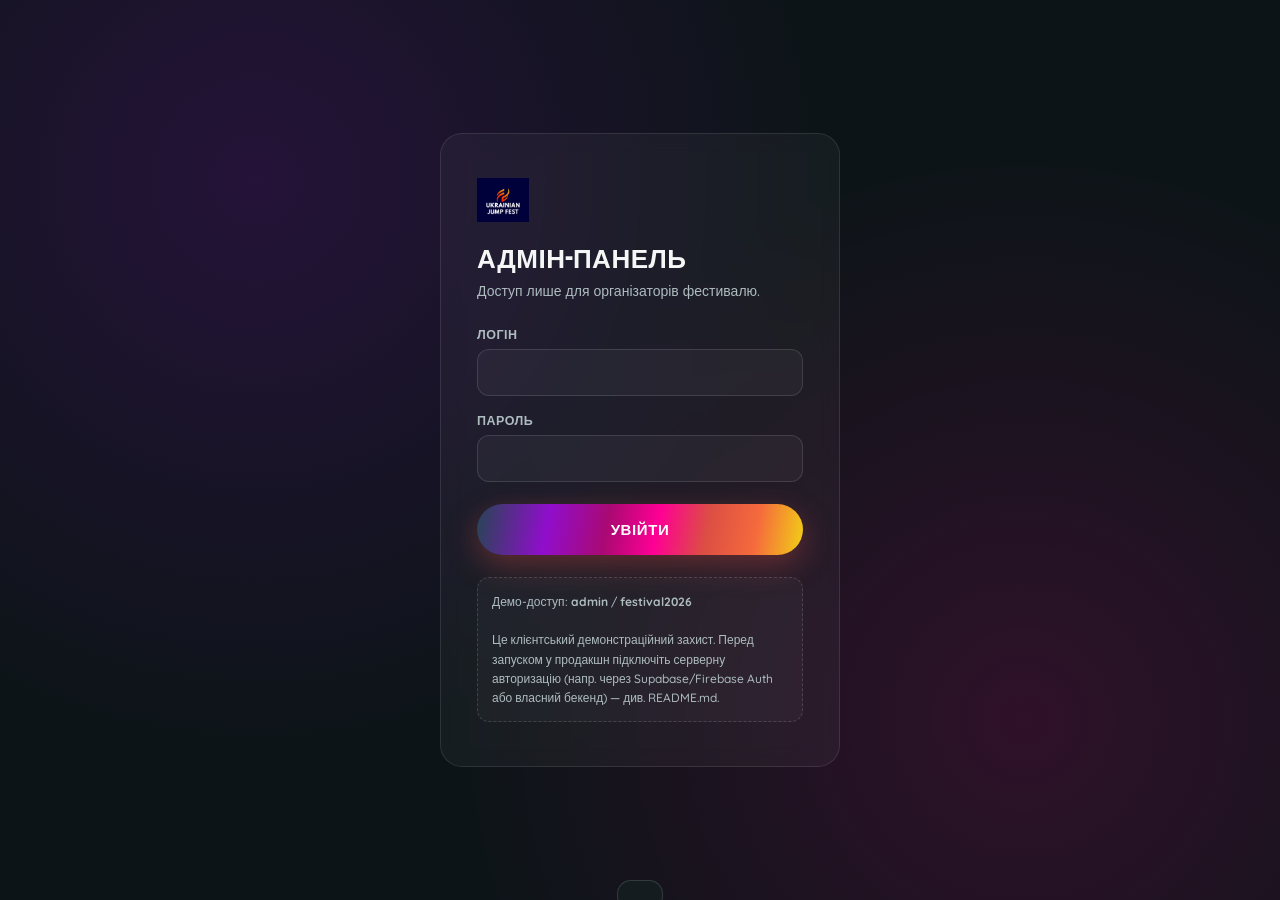
<file: admin.html>
<!DOCTYPE html>
<html lang="uk">
<head>
<meta charset="UTF-8">
<meta name="viewport" content="width=device-width, initial-scale=1.0">
<title>Адмін-панель | FIT-BOOTS Jump Fest 2026</title>
<meta name="robots" content="noindex, nofollow">
<link rel="icon" href="assets/logo.png">
<link rel="stylesheet" href="css/style.css">
<link rel="stylesheet" href="css/admin.css">
</head>
<body class="admin">

<!-- ============ LOGIN ============ -->
<div class="login-screen" id="loginScreen">
  <div class="login-card">
    <img src="assets/logo.png" alt="Jump Fest">
    <h1>Адмін-панель</h1>
    <p>Доступ лише для організаторів фестивалю.</p>
    <form id="loginForm">
      <div class="field">
        <label for="loginUser">Логін</label>
        <input type="text" id="loginUser" required autocomplete="username">
      </div>
      <div class="field">
        <label for="loginPass">Пароль</label>
        <input type="password" id="loginPass" required autocomplete="current-password">
      </div>
      <button class="btn btn-primary" type="submit">Увійти</button>
      <div class="login-error" id="loginError">Невірний логін або пароль.</div>
    </form>
    <div class="login-note">
      Демо-доступ: <b>admin</b> / <b>festival2026</b><br><br>
      Це клієнтський демонстраційний захист. Перед запуском у продакшн підключіть серверну авторизацію (напр. через Supabase/Firebase Auth або власний бекенд) — див. README.md.
    </div>
  </div>
</div>

<!-- ============ ADMIN SHELL ============ -->
<div class="admin-shell" id="adminShell">
  <aside class="admin-sidebar" id="sidebar">
    <div class="brand"><img src="assets/logo.png" alt=""><span>JUMP FEST<br>Admin</span></div>

    <button class="admin-nav-btn active" data-view="dashboard">
      <svg width="18" height="18" viewBox="0 0 24 24" fill="none" stroke="currentColor" stroke-width="2"><rect x="3" y="3" width="7" height="9"/><rect x="14" y="3" width="7" height="5"/><rect x="14" y="12" width="7" height="9"/><rect x="3" y="16" width="7" height="5"/></svg>
      Статистика
    </button>
    <button class="admin-nav-btn" data-view="registrations">
      <svg width="18" height="18" viewBox="0 0 24 24" fill="none" stroke="currentColor" stroke-width="2"><path d="M16 21v-2a4 4 0 0 0-4-4H6a4 4 0 0 0-4 4v2"/><circle cx="9" cy="7" r="4"/><path d="M22 21v-2a4 4 0 0 0-3-3.87M16 3.13a4 4 0 0 1 0 7.75"/></svg>
      Реєстрації
    </button>
    <button class="admin-nav-btn" data-view="checkin">
      <svg width="18" height="18" viewBox="0 0 24 24" fill="none" stroke="currentColor" stroke-width="2"><path d="M9 11l3 3L22 4"/><path d="M21 12v7a2 2 0 0 1-2 2H5a2 2 0 0 1-2-2V5a2 2 0 0 1 2-2h11"/></svg>
      Чек-ін на івенті
    </button>
    <button class="admin-nav-btn" data-view="leads">
      <svg width="18" height="18" viewBox="0 0 24 24" fill="none" stroke="currentColor" stroke-width="2"><path d="M21 15a2 2 0 0 1-2 2H7l-4 4V5a2 2 0 0 1 2-2h14a2 2 0 0 1 2 2z"/></svg>
      Заявки
    </button>
    <button class="admin-nav-btn" data-view="messages">
      <svg width="18" height="18" viewBox="0 0 24 24" fill="none" stroke="currentColor" stroke-width="2"><path d="M4 4h16v16H4z" opacity="0"/><path d="M22 6l-10 7L2 6"/><rect x="2" y="4" width="20" height="16" rx="2"/></svg>
      Звернення
    </button>
    <button class="admin-nav-btn" data-view="cms">
      <svg width="18" height="18" viewBox="0 0 24 24" fill="none" stroke="currentColor" stroke-width="2"><rect x="3" y="3" width="18" height="18" rx="2"/><circle cx="8.5" cy="8.5" r="1.5"/><path d="M21 15l-5-5L5 21"/></svg>
      Інструктори / Галерея
    </button>

    <div class="spacer"></div>
    <a href="index.html" class="admin-nav-btn" style="color:var(--ink-dim);">
      <svg width="18" height="18" viewBox="0 0 24 24" fill="none" stroke="currentColor" stroke-width="2"><path d="M3 9l9-7 9 7v11a2 2 0 0 1-2 2H5a2 2 0 0 1-2-2z"/></svg>
      На сайт
    </a>
    <button class="admin-logout" id="logoutBtn">
      <svg width="16" height="16" viewBox="0 0 24 24" fill="none" stroke="currentColor" stroke-width="2"><path d="M9 21H5a2 2 0 0 1-2-2V5a2 2 0 0 1 2-2h4"/><path d="M16 17l5-5-5-5"/><path d="M21 12H9"/></svg>
      Вийти
    </button>
  </aside>

  <main class="admin-main">
    <button class="admin-mobile-toggle" id="sidebarToggle">
      <svg width="20" height="20" viewBox="0 0 24 24" fill="none" stroke="currentColor" stroke-width="2"><path d="M3 6h18M3 12h18M3 18h18"/></svg>
    </button>

    <!-- ===== DASHBOARD / STATS ===== -->
    <section class="admin-view active" id="view-dashboard">
      <div class="admin-topbar">
        <div><h2>Статистика</h2><p>Загальний огляд реєстрацій та зборів по фестивалю.</p></div>
        <button class="btn btn-primary btn-sm" id="seedDemoBtn">Наповнити демо-даними</button>
      </div>

      <div class="stat-grid" id="statGrid"></div>

      <div class="panel">
        <h3>Реєстрації по пакетах</h3>
        <div class="chart-bars" id="chartPackages"></div>
      </div>

      <div class="panel">
        <h3>Реєстрації за останні 14 днів</h3>
        <div class="chart-bars" id="chartTime"></div>
      </div>
    </section>

    <!-- ===== REGISTRATIONS ===== -->
    <section class="admin-view" id="view-registrations">
      <div class="admin-topbar">
        <div><h2>Реєстрації</h2><p>Усі заявки учасниць з деталями оплати.</p></div>
        <div style="display:flex;gap:10px;">
          <button class="btn btn-ghost btn-sm" id="exportCsvBtn">Експорт CSV</button>
          <button class="btn btn-primary btn-sm" id="addRegBtn">+ Додати учасницю</button>
        </div>
      </div>

      <div class="toolbar">
        <input type="text" id="regSearch" placeholder="Пошук за ПІБ, телефоном, командою...">
        <select id="regFilterPackage">
          <option value="">Усі пакети</option>
          <option value="fest">Jump Fest &amp; Zumba</option>
          <option value="gala-only">Gala Event</option>
          <option value="combo">Комбо</option>
        </select>
        <select id="regFilterStatus">
          <option value="">Усі статуси</option>
          <option value="paid">Оплачено</option>
          <option value="pending">Очікує</option>
          <option value="installment">Розтермінування</option>
        </select>
      </div>

      <div class="table-wrap">
        <table>
          <thead><tr>
            <th>ПІБ</th><th>Телефон</th><th>Email</th><th>Команда</th><th>Пакет</th>
            <th>Оплата</th><th>Статус</th><th>Дата</th><th></th>
          </tr></thead>
          <tbody id="regTableBody"></tbody>
        </table>
      </div>
    </section>

    <!-- ===== CHECK-IN ===== -->
    <section class="admin-view" id="view-checkin">
      <div class="admin-topbar">
        <div><h2>Чек-ін на івенті</h2><p>Відмічай прибуття учасниць у реальному часі.</p></div>
      </div>

      <div class="checkin-tabs">
        <button class="checkin-tab active" data-mode="fest">🏟️ Фестиваль</button>
        <button class="checkin-tab" data-mode="gala">🌟 Gala Event</button>
      </div>

      <div class="checkin-counter">
        <div class="box"><div class="n" id="checkinTotal">0</div><div class="l">Зареєстровано</div></div>
        <div class="box"><div class="n" id="checkinArrived">0</div><div class="l">Прийшло</div></div>
      </div>

      <input type="text" id="checkinSearch" placeholder="Пошук за ПІБ або номером телефону..." style="width:100%;padding:14px 18px;border-radius:12px;border:1px solid rgba(255,255,255,.14);background:rgba(255,255,255,.04);color:#fff;font-family:inherit;font-size:14.5px;margin-bottom:20px;">

      <div class="checkin-list" id="checkinList"></div>
    </section>

    <!-- ===== LEADS ===== -->
    <section class="admin-view" id="view-leads">
      <div class="admin-topbar">
        <div><h2>Заявки</h2><p>Розтермінування та умови для інструкторів з командами.</p></div>
      </div>
      <div class="table-wrap">
        <table>
          <thead><tr><th>Ім'я</th><th>Телефон</th><th>Тип</th><th>Коментар</th><th>Статус</th><th>Дата</th><th></th></tr></thead>
          <tbody id="leadsTableBody"></tbody>
        </table>
      </div>
    </section>

    <!-- ===== MESSAGES ===== -->
    <section class="admin-view" id="view-messages">
      <div class="admin-topbar">
        <div><h2>Звернення</h2><p>Повідомлення з форми контактів у футері сайту.</p></div>
      </div>
      <div class="table-wrap">
        <table>
          <thead><tr><th>Ім'я</th><th>Телефон</th><th>Тема</th><th>Повідомлення</th><th>Дата</th><th></th></tr></thead>
          <tbody id="msgTableBody"></tbody>
        </table>
      </div>
    </section>

    <!-- ===== CMS ===== -->
    <section class="admin-view" id="view-cms">
      <div class="admin-topbar">
        <div><h2>Інструктори та галерея</h2><p>Легке керування контентом без втручання розробника.</p></div>
      </div>

      <div class="panel">
        <h3>Інструктори (6 карток на сайті)</h3>
        <div class="cms-grid" id="cmsInstructors"></div>
        <p style="color:var(--ink-dim);font-size:12.5px;margin-top:14px;">Імена, ролі та URL фото зберігаються локально в цій адмінці (демо-режим). Для реальної публікації на сайті підключіть це до бекенду/CMS — див. README.md.</p>
      </div>

      <div class="panel">
        <h3>Підпис галереї</h3>
        <input type="text" id="cmsGalleryCaption" style="width:100%;padding:12px 16px;border-radius:10px;border:1px solid rgba(255,255,255,.14);background:rgba(255,255,255,.04);color:#fff;font-family:inherit;">
        <button class="btn btn-primary btn-sm" id="cmsSaveCaption" style="margin-top:12px;">Зберегти</button>
      </div>
    </section>
  </main>
</div>

<div class="modal-backdrop" id="regModalBackdrop">
  <div class="modal-box">
    <h3>Додати учасницю офлайн</h3>
    <form id="offlineRegForm">
      <div class="field"><label>ПІБ</label><input type="text" id="or-name" required></div>
      <div class="field"><label>Телефон</label><input type="tel" id="or-phone" required></div>
      <div class="field"><label>Email</label><input type="email" id="or-email"></div>
      <div class="field"><label>Команда</label><input type="text" id="or-team"></div>
      <div class="field"><label>Пакет</label>
        <select id="or-package">
          <option value="fest">Jump Fest &amp; Zumba — 1850 грн</option>
          <option value="gala-only">Gala Event — 2500 грн</option>
          <option value="combo">Комбо — 4350 грн</option>
        </select>
      </div>
      <div class="field"><label>Статус оплати</label>
        <select id="or-status">
          <option value="paid">Оплачено</option>
          <option value="pending">Очікує</option>
          <option value="installment">Розтермінування</option>
        </select>
      </div>
      <div class="field"><label>Коментар</label><textarea id="or-comment" rows="2"></textarea></div>
      <div style="display:flex;gap:10px;">
        <button type="button" class="btn btn-ghost" style="flex:1;" id="cancelOfflineReg">Скасувати</button>
        <button type="submit" class="btn btn-primary" style="flex:1;">Додати</button>
      </div>
    </form>
  </div>
</div>

<div class="toast" id="adminToast"></div>

<script src="js/admin.js"></script>
</body>
</html>
</file>
<file: css/style.css>
/* =========================================================
   FIT-BOOTS UKRAINIAN JUMP FEST & ZUMBA 2026 — Design System
   ========================================================= */

@import url('https://fonts.googleapis.com/css2?family=Bebas+Neue&family=Quicksand:wght@400;500;600;700&family=Caveat:wght@600;700&family=Playfair+Display:ital,wght@0,500;0,700;0,900;1,600&display=swap');

:root{
  /* ---- Part 1 : FIT BOOTS brand gradient (from brandbook) ---- */
  --c-navy:      #264653;
  --c-navy-deep: #13242a;
  --c-violet:    #900ECC;
  --c-magenta:   #AA0973;
  --c-pink:      #FE0094;
  --c-coral:     #DC4E44;
  --c-orange:    #F56B3C;
  --c-yellow:    #F1D016;

  --gradient-jump: linear-gradient(100deg,
      var(--c-navy) 0%, var(--c-violet) 22%, var(--c-magenta) 40%,
      var(--c-pink) 55%, var(--c-coral) 70%, var(--c-orange) 85%, var(--c-yellow) 100%);
  --gradient-jump-soft: linear-gradient(100deg,
      var(--c-violet) 0%, var(--c-magenta) 30%, var(--c-pink) 55%, var(--c-orange) 100%);

  --bg-1: #0d1418;
  --ink-1: #f4f7f6;
  --ink-dim: #aebcc0;

  /* ---- Part 2 : GALA OSCAR STYLE ---- */
  --g-black:    #070605;
  --g-black-2:  #100c0a;
  --g-bordeaux: #3d0d14;
  --g-bordeaux-2:#5c1420;
  --g-gold:     #d4af37;
  --g-gold-light:#f3dfa0;
  --g-cream:    #efe3cc;

  /* ---- Type ---- */
  --f-display: 'Bebas Neue', sans-serif;
  --f-body: 'Quicksand', sans-serif;
  --f-script: 'Caveat', cursive;
  --f-gala: 'Playfair Display', serif;

  --container: 1240px;
  --radius: 18px;
}

*,*::before,*::after{ box-sizing:border-box; }
html{ scroll-behavior:auto; }
body{
  margin:0;
  background:var(--bg-1);
  color:var(--ink-1);
  font-family:var(--f-body);
  font-weight:500;
  overflow-x:hidden;
  -webkit-font-smoothing:antialiased;
}
img{ max-width:100%; display:block; }
a{ color:inherit; text-decoration:none; }
ul{ margin:0; padding:0; list-style:none; }
button{ font-family:inherit; cursor:pointer; }
h1,h2,h3,h4{ margin:0; font-family:var(--f-display); letter-spacing:.5px; }
p{ margin:0; }
.container{ max-width:var(--container); margin:0 auto; padding:0 24px; }

::selection{ background:var(--c-pink); color:#fff; }

/* Scroll progress bar */
#scroll-progress{
  position:fixed; top:0; left:0; height:3px; width:0%;
  background:var(--gradient-jump); z-index:9999;
  box-shadow:0 0 12px rgba(255,0,148,.6);
}

/* =============== NAV =============== */
.nav{
  position:fixed; top:0; left:0; right:0; z-index:900;
  display:flex; align-items:center; justify-content:space-between;
  padding:20px 32px;
  transition:padding .35s ease, background .35s ease, box-shadow .35s ease;
}
.nav.scrolled{
  padding:10px 32px;
  background:rgba(10,14,17,.78);
  backdrop-filter:blur(14px);
  box-shadow:0 4px 24px rgba(0,0,0,.35);
}
.nav__logo{ display:flex; align-items:center; gap:10px; }
.nav__logo img{ height:40px; transition:height .3s ease; }
.nav.scrolled .nav__logo img{ height:32px; }
.nav__logo-text{ font-family:var(--f-display); font-size:16px; letter-spacing:1px; line-height:1; color:var(--ink-1); }
.nav__logo-text b{ display:block; font-size:11px; letter-spacing:2px; color:var(--c-pink); font-family:var(--f-body); font-weight:700; }

.nav__links{ display:flex; align-items:center; gap:28px; }
.nav__links a{
  font-size:14px; font-weight:700; text-transform:uppercase; letter-spacing:.6px;
  color:var(--ink-dim); position:relative; padding:4px 0;
}
.nav__links a::after{
  content:''; position:absolute; left:0; bottom:-2px; height:2px; width:0%;
  background:var(--gradient-jump); transition:width .3s ease;
}
.nav__links a:hover{ color:var(--ink-1); }
.nav__links a:hover::after{ width:100%; }

.nav__cta{
  padding:10px 22px; border-radius:999px; border:none;
  background:var(--gradient-jump); color:#fff; font-weight:700; font-size:13.5px;
  text-transform:uppercase; letter-spacing:.6px;
  box-shadow:0 6px 20px rgba(174,9,115,.35);
  transition:transform .25s ease, box-shadow .25s ease;
}
.nav__cta:hover{ transform:translateY(-2px) scale(1.03); box-shadow:0 10px 28px rgba(255,0,148,.45); }

.nav__burger{ display:none; flex-direction:column; gap:5px; background:none; border:none; padding:6px; }
.nav__burger span{ width:24px; height:2px; background:#fff; border-radius:2px; }

/* =============== HERO =============== */
.hero{
  position:relative; height:100svh; min-height:640px;
  display:flex; align-items:flex-end;
  overflow:hidden;
}
.hero__bg-wrap{ position:absolute; inset:0; overflow:hidden; }
.hero__bg{
  position:absolute; inset:-8%; width:116%; height:116%;
  object-fit:cover; object-position:center 30%;
  will-change:transform;
}
.hero__scrim{
  position:absolute; inset:0;
  background:
    linear-gradient(180deg, rgba(10,14,20,.35) 0%, rgba(10,14,20,.25) 30%, rgba(8,10,14,.55) 62%, rgba(6,8,10,.94) 100%),
    linear-gradient(100deg, rgba(38,70,83,.35), rgba(144,14,204,.18) 30%, rgba(254,0,148,.12) 60%, transparent 90%);
}
.hero__grain{ position:absolute; inset:0; opacity:.05; mix-blend-mode:overlay;
  background-image:url("data:image/svg+xml,%3Csvg xmlns='http://www.w3.org/2000/svg' width='120' height='120'%3E%3Cfilter id='n'%3E%3CfeTurbulence type='fractalNoise' baseFrequency='0.9' numOctaves='2' stitchTiles='stitch'/%3E%3C/filter%3E%3Crect width='100%25' height='100%25' filter='url(%23n)'/%3E%3C/svg%3E");
}

.hero__content{
  position:relative; z-index:5; width:100%;
  padding:0 24px 68px;
  max-width:var(--container); margin:0 auto;
}
.hero__eyebrow{
  display:inline-flex; align-items:center; gap:10px;
  font-size:13px; font-weight:700; letter-spacing:2.5px; text-transform:uppercase;
  color:var(--c-yellow); margin-bottom:18px;
}
.hero__eyebrow::before{ content:''; width:34px; height:2px; background:var(--gradient-jump); }

.hero h1{
  font-size:clamp(44px, 8.4vw, 118px);
  line-height:.94;
  text-transform:uppercase;
  color:#fff;
  margin-bottom:18px;
}
.hero h1 .line{ display:block; overflow:hidden; }
.hero h1 .line span{ display:inline-block; will-change:transform; }
.hero h1 .accent{
  background:var(--gradient-jump);
  -webkit-background-clip:text; background-clip:text; color:transparent;
}

.hero__sub{
  font-size:clamp(16px,2vw,22px); font-weight:600; color:var(--ink-1);
  max-width:640px; margin-bottom:28px; opacity:.92;
}

.hero__meta{
  display:flex; flex-wrap:wrap; gap:14px 34px; margin-bottom:34px;
}
.hero__meta-item{ display:flex; align-items:center; gap:10px; font-size:14.5px; font-weight:700; color:var(--ink-1); }
.hero__meta-item svg{ flex-shrink:0; color:var(--c-orange); }
.hero__meta-item small{ display:block; color:var(--ink-dim); font-weight:600; font-size:12px; text-transform:uppercase; letter-spacing:.5px; }

.hero__ctas{ display:flex; flex-wrap:wrap; gap:16px; }
.btn{
  display:inline-flex; align-items:center; justify-content:center; gap:8px;
  padding:16px 34px; border-radius:999px; border:none; font-weight:700; font-size:15px;
  text-transform:uppercase; letter-spacing:.6px; cursor:pointer;
  transition:transform .28s cubic-bezier(.2,.8,.3,1.2), box-shadow .28s ease, background .3s ease;
}
.btn-primary{ background:var(--gradient-jump); color:#fff; box-shadow:0 10px 30px rgba(220,78,68,.35); }
.btn-primary:hover{ transform:translateY(-3px) scale(1.03); box-shadow:0 16px 40px rgba(254,0,148,.4); }
.btn-outline{ background:rgba(255,255,255,.06); color:#fff; border:1.5px solid rgba(255,255,255,.5); backdrop-filter:blur(6px); }
.btn-outline:hover{ background:rgba(255,255,255,.14); transform:translateY(-3px); }

.hero__scroll{
  position:absolute; bottom:26px; left:50%; transform:translateX(-50%);
  z-index:5; display:flex; flex-direction:column; align-items:center; gap:8px;
  color:var(--ink-dim); font-size:11px; letter-spacing:2px; text-transform:uppercase;
}
.hero__scroll-line{ width:1px; height:36px; background:linear-gradient(to bottom, var(--c-pink), transparent); position:relative; overflow:hidden; }
.hero__scroll-line::after{
  content:''; position:absolute; top:-100%; left:0; width:100%; height:100%;
  background:linear-gradient(to bottom, transparent, #fff);
  animation:scrollDown 1.8s ease-in-out infinite;
}
@keyframes scrollDown{ 0%{top:-100%;} 60%,100%{top:100%;} }

@media (max-width: 680px){
  .hero{ height:auto; min-height:100svh; align-items:flex-start; flex-direction:column; padding-top:88px; }
  .hero__content{ padding-bottom:26px; width:100%; }
  .hero__scroll{
    position:static; transform:none; margin:26px auto 20px;
  }
}

/* =============== SECTION SHELL =============== */
.section{ position:relative; padding:84px 0; }
.section--tight{ padding:60px 0; }
.eyebrow{
  display:inline-flex; align-items:center; gap:10px;
  font-size:13px; font-weight:700; letter-spacing:2.5px; text-transform:uppercase; color:var(--c-orange);
  margin-bottom:16px;
}
.eyebrow::before{ content:''; width:26px; height:2px; background:var(--gradient-jump); }
.section__title{
  font-size:clamp(34px,5vw,58px); text-transform:uppercase; line-height:1; margin-bottom:20px;
}
.section__lead{ font-size:18px; color:var(--ink-dim); max-width:640px; line-height:1.6; font-weight:600; }
.section__head{ margin-bottom:40px; }
.section__head.center{ text-align:center; margin-left:auto; margin-right:auto; }
.section__head.center .section__lead{ margin-left:auto; margin-right:auto; }

/* decorative jump-orbit accent */
.blob{ position:absolute; border-radius:50%; filter:blur(70px); opacity:.35; pointer-events:none; z-index:0; }

/* =============== ABOUT =============== */
.about{ background:var(--bg-1); }
.about__grid{ display:grid; grid-template-columns:1.1fr .9fr; gap:60px; align-items:start; }
.about__text p{ font-size:17px; line-height:1.75; color:var(--ink-dim); margin-bottom:18px; }
.about__text strong{ color:#fff; }
.about__org{
  margin-top:10px; padding:20px 24px; border-radius:16px;
  background:rgba(255,255,255,.04); border:1px solid rgba(255,255,255,.08);
  font-size:15px; color:var(--ink-1); font-weight:700;
}
.about__org span{ display:block; font-size:12px; letter-spacing:1px; text-transform:uppercase; color:var(--c-yellow); margin-bottom:6px; font-weight:700; }

.stripes{ display:flex; gap:6px; margin-top:26px; }
.stripes i{ width:38px; height:6px; border-radius:4px; }
.stripes i:nth-child(1){ background:#0057b7; }
.stripes i:nth-child(2){ background:#ffd700; }
.stripes i:nth-child(3){ background:var(--gradient-jump); flex:1; }

.organizers{ position:relative; }
.organizers__photo{ position:relative; border-radius:22px; overflow:hidden; box-shadow:0 30px 60px rgba(0,0,0,.5); }
.organizers__photo img{ width:100%; height:100%; object-fit:cover; aspect-ratio:3/4; }
.organizers__photo::after{ content:''; position:absolute; inset:0; background:linear-gradient(0deg, rgba(8,10,14,.85), transparent 45%); }
.organizers__names{
  position:absolute; left:22px; right:22px; bottom:20px; z-index:2;
  display:flex; flex-wrap:wrap; gap:10px;
}
.organizers__names span{
  padding:8px 14px; border-radius:999px; font-size:12.5px; font-weight:700;
  background:rgba(10,10,14,.55); backdrop-filter:blur(6px); border:1px solid rgba(255,255,255,.18);
}
.organizers__caption{ margin-top:16px; font-family:var(--f-script); font-size:22px; color:var(--c-yellow); }

/* =============== TIMELINE =============== */
.timeline-section{ background:var(--bg-1); position:relative; }
.timeline{ position:relative; margin-top:20px; }
.timeline__track{
  position:absolute; left:29px; top:8px; bottom:8px; width:2px;
  background:rgba(255,255,255,.08);
}
.timeline__progress{
  position:absolute; left:29px; top:8px; width:2px; height:0%;
  background:var(--gradient-jump);
  box-shadow:0 0 12px rgba(255,0,148,.5);
}
.timeline__item{
  position:relative; display:flex; gap:28px; padding:22px 0; padding-left:0;
}
.timeline__dot{
  flex-shrink:0; width:60px; height:60px; border-radius:50%;
  display:flex; align-items:center; justify-content:center;
  background:var(--bg-1); border:2px solid rgba(255,255,255,.14);
  font-family:var(--f-display); font-size:13px; color:var(--ink-dim);
  position:relative; z-index:2; transition:border-color .4s ease, color .4s ease, box-shadow .4s ease;
}
.timeline__item.in .timeline__dot{
  border-color:transparent; color:#fff;
  background:var(--gradient-jump);
  box-shadow:0 0 24px rgba(255,0,148,.45);
}
.timeline__body{
  flex:1; padding:18px 26px; border-radius:16px;
  background:rgba(255,255,255,.035); border:1px solid rgba(255,255,255,.07);
  transition:transform .4s ease, background .4s ease;
}
.timeline__item.in .timeline__body{ background:rgba(255,255,255,.06); }
.timeline__time{ font-family:var(--f-display); font-size:20px; color:var(--c-orange); letter-spacing:1px; }
.timeline__label{ font-size:17px; font-weight:700; margin-top:4px; }

/* =============== INSTRUCTORS =============== */
.instructors{ background:linear-gradient(180deg, var(--bg-1), #0a1114 60%, var(--bg-1)); }
.instr-track-wrap{ position:relative; margin:0 -24px; padding:0 24px; }
.instr-track{
  display:flex; gap:22px; overflow-x:auto; padding:10px 4px 30px;
  scroll-snap-type:x proximity; cursor:grab;
  scrollbar-width:none;
}
.instr-track::-webkit-scrollbar{ display:none; }
.instr-track.dragging{ cursor:grabbing; scroll-snap-type:none; }
.instr-card{
  flex:0 0 260px; scroll-snap-align:start;
  border-radius:20px; overflow:hidden; position:relative;
  background:#111a1e; border:1px solid rgba(255,255,255,.08);
  transition:transform .35s ease, box-shadow .35s ease;
}
.instr-card:hover{ transform:translateY(-8px); box-shadow:0 24px 44px rgba(0,0,0,.4); }
.instr-card__ph{
  aspect-ratio:3/4; width:100%; position:relative;
  background:linear-gradient(150deg, #1b2830, #10161a);
  display:flex; align-items:center; justify-content:center;
}
.instr-card__ph svg{ width:56px; height:56px; color:rgba(255,255,255,.18); }
.instr-card__ph::after{
  content:''; position:absolute; inset:0;
  background:linear-gradient(0deg, rgba(0,0,0,.75), transparent 55%);
}
.instr-card__info{ position:absolute; left:0; right:0; bottom:0; padding:16px 18px; z-index:2; }
.instr-card__name{ font-family:var(--f-display); font-size:22px; letter-spacing:.5px; }
.instr-card__role{ font-size:12.5px; color:var(--c-yellow); font-weight:700; text-transform:uppercase; letter-spacing:.5px; margin-top:2px; }
.instr-card__more{
  margin-top:10px; font-size:12px; font-weight:700; text-transform:uppercase; letter-spacing:.6px;
  color:#fff; display:inline-flex; align-items:center; gap:6px;
  padding:7px 14px; border-radius:999px; background:rgba(255,255,255,.12);
  border:1px solid rgba(255,255,255,.2);
}
.instr-card__more:hover{ background:var(--gradient-jump); }

.instr-nav{ display:flex; justify-content:center; gap:14px; margin-top:6px; }
.instr-nav button{
  width:44px; height:44px; border-radius:50%; border:1.5px solid rgba(255,255,255,.2);
  background:rgba(255,255,255,.04); color:#fff; display:flex; align-items:center; justify-content:center;
  transition:background .25s ease, transform .2s ease;
}
.instr-nav button:hover{ background:var(--gradient-jump); transform:scale(1.08); }

.team-banner{
  margin-top:44px; border-radius:24px; padding:44px 40px;
  background:linear-gradient(120deg, rgba(144,14,204,.16), rgba(254,0,148,.1));
  border:1px solid rgba(255,255,255,.1);
  display:flex; align-items:center; justify-content:space-between; gap:30px; flex-wrap:wrap;
  position:relative; overflow:hidden;
}
.team-banner::before{
  content:''; position:absolute; right:-60px; top:-60px; width:220px; height:220px; border-radius:50%;
  background:var(--gradient-jump); opacity:.25; filter:blur(50px);
}
.team-banner__text h3{ font-size:clamp(22px,3vw,32px); text-transform:none; margin-bottom:8px; }
.team-banner__text p{ color:var(--ink-dim); font-weight:600; max-width:520px; }

/* =============== CURTAIN TRANSITION =============== */
.curtain-section{
  height:72vh; min-height:520px; position:relative; overflow:hidden;
  background:var(--g-black);
}
.curtain-section .curtain-inner{ position:relative; height:100%; overflow:hidden; }
.curtain-panel{
  position:absolute; top:0; bottom:0; width:52%;
  background:linear-gradient(180deg,#1c0206,#050203 60%);
  box-shadow:inset 0 0 120px rgba(0,0,0,.7);
  z-index:3;
}
.curtain-panel::before{
  content:''; position:absolute; inset:0; opacity:.5; mix-blend-mode:overlay;
  background-image:repeating-linear-gradient(90deg, rgba(0,0,0,.35) 0 12px, rgba(255,255,255,.05) 12px 24px);
}
.curtain-panel.left{ left:0; border-right:2px solid rgba(212,175,55,.5); transform-origin:left center; }
.curtain-panel.right{ right:0; border-left:2px solid rgba(212,175,55,.5); transform-origin:right center; }
.curtain-bg{
  position:absolute; inset:0; z-index:1;
  background:radial-gradient(circle at 50% 50%, rgba(212,175,55,.16), transparent 60%), var(--g-black);
}
.curtain-content{
  position:absolute; inset:0; z-index:2; display:flex; align-items:center; justify-content:center;
  flex-direction:column; text-align:center; padding:0 24px;
}
.curtain-content .tag{ font-family:var(--f-body); letter-spacing:4px; text-transform:uppercase; font-size:15px; color:var(--g-gold); margin-bottom:18px; }
.curtain-content h2{
  font-family:var(--f-gala); font-style:italic; font-weight:900;
  font-size:clamp(64px,14vw,168px); color:var(--g-gold-light);
  text-shadow:0 0 50px rgba(212,175,55,.5);
  line-height:1;
}
.curtain-star{ position:absolute; color:var(--g-gold); opacity:.7; }

@media (max-width: 680px){
  .curtain-section{ height:56vh; min-height:400px; }
  .curtain-content h2{ font-size:clamp(40px,13vw,72px); }
}


/* =============== GALA =============== */
.gala{
  background:radial-gradient(circle at 20% 0%, rgba(212,175,55,.08), transparent 45%),
             radial-gradient(circle at 90% 30%, rgba(61,13,20,.7), transparent 55%),
             var(--g-black);
  color:var(--g-cream);
  position:relative;
}
.gala .eyebrow{ color:var(--g-gold); }
.gala .eyebrow::before{ background:var(--g-gold); }
.gala .section__title{ font-family:var(--f-gala); font-style:italic; font-weight:900; text-transform:none; }
.gala .section__lead{ color:#c9bba0; }

.gala__grid{ display:grid; grid-template-columns:1fr 1fr; gap:60px; align-items:center; }
.gala__meta-list{ display:flex; flex-direction:column; gap:22px; margin-top:30px; }
.gala__meta-list .row{ display:flex; gap:16px; align-items:flex-start; }
.gala__meta-list svg{ color:var(--g-gold); flex-shrink:0; margin-top:2px; }
.gala__meta-list b{ display:block; font-size:16px; color:var(--g-cream); }
.gala__meta-list span{ font-size:14px; color:#a89a7d; }

.gala__card{
  border-radius:22px; padding:40px; position:relative; overflow:hidden;
  background:linear-gradient(160deg, rgba(61,13,20,.55), rgba(7,6,5,.85));
  border:1px solid rgba(212,175,55,.35);
}
.gala__card::before{
  content:'★'; position:absolute; font-size:220px; color:rgba(212,175,55,.06);
  right:-20px; top:-60px; font-family:serif;
}
.gala__card h3{ font-family:var(--f-gala); font-style:italic; font-size:30px; margin-bottom:14px; color:var(--g-gold-light); }
.gala__card p{ color:#cabb9c; line-height:1.7; font-size:15.5px; }
.gala__ribbon{
  display:inline-block; margin-top:22px; padding:10px 20px; border-radius:999px;
  border:1px solid var(--g-gold); color:var(--g-gold); font-size:12.5px; letter-spacing:1.5px;
  text-transform:uppercase; font-weight:700;
}

.filmstrip{ position:absolute; left:0; right:0; bottom:0; height:26px; opacity:.5;
  background-image:repeating-linear-gradient(90deg, var(--g-black) 0 14px, transparent 14px 18px);
  border-top:2px solid rgba(212,175,55,.3); border-bottom:2px solid rgba(212,175,55,.3);
}

/* confetti canvas */
#confetti-canvas{ position:absolute; inset:0; pointer-events:none; z-index:1; }

/* =============== PRICING =============== */
.pricing{ background:var(--g-black); position:relative; }
.pricing-grid{ display:grid; grid-template-columns:repeat(3,1fr); gap:26px; }
.price-card{
  border-radius:22px; padding:36px 30px; position:relative; overflow:hidden;
  background:linear-gradient(160deg, rgba(255,255,255,.04), rgba(255,255,255,.01));
  border:1px solid rgba(255,255,255,.1);
  transition:transform .4s ease, border-color .4s ease;
  display:flex; flex-direction:column;
}
.price-card:hover{ transform:translateY(-10px); border-color:rgba(212,175,55,.5); }
.price-card--combo{
  background:linear-gradient(160deg, rgba(212,175,55,.14), rgba(61,13,20,.3));
  border:1px solid var(--g-gold);
}
.price-card__badge{
  position:absolute; top:20px; right:-34px; transform:rotate(40deg);
  background:var(--g-gold); color:#1a1204; font-weight:800; font-size:11px;
  letter-spacing:1px; text-transform:uppercase; padding:5px 42px;
}
.price-card__name{ font-family:var(--f-gala); font-style:italic; font-size:24px; color:#fff; margin-bottom:10px; }
.price-card__desc{ font-size:13.5px; color:#a89a7d; margin-bottom:20px; min-height:36px; }
.price-card__amount{ font-family:var(--f-display); font-size:52px; color:var(--g-gold-light); line-height:1; }
.price-card__amount span{ font-family:var(--f-body); font-size:15px; color:#a89a7d; font-weight:700; }
.price-card__list{ margin:22px 0; display:flex; flex-direction:column; gap:10px; flex:1; }
.price-card__list li{ display:flex; gap:10px; font-size:14px; color:#d8cdb6; align-items:flex-start; }
.price-card__list svg{ flex-shrink:0; color:var(--g-gold); margin-top:2px; }
.price-card .btn{ width:100%; }
.price-note{
  margin-top:24px; text-align:center; color:#a89a7d; font-size:14.5px;
}
.price-note button{ background:none; border:none; color:var(--g-gold); font-weight:700; text-decoration:underline; font-size:14.5px; }

/* =============== PAYMENT / FORM MODAL =============== */
.reg-modal-overlay{
  position:fixed; inset:0; background:rgba(4,4,6,.8); backdrop-filter:blur(6px);
  z-index:2000; display:flex; align-items:center; justify-content:center; padding:20px;
  opacity:0; pointer-events:none; transition:opacity .3s ease;
}
.reg-modal-overlay.open{ opacity:1; pointer-events:auto; }
.reg-modal{
  width:100%; max-width:540px; max-height:88vh; overflow-y:auto;
  background:#12181b; border-radius:22px; padding:38px; position:relative;
  border:1px solid rgba(255,255,255,.1);
  transform:translateY(20px) scale(.98); transition:transform .35s ease;
}
.reg-modal-overlay.open .reg-modal{ transform:translateY(0) scale(1); }
.reg-modal__close{
  position:absolute; top:18px; right:18px; width:36px; height:36px; border-radius:50%;
  background:rgba(255,255,255,.06); border:none; color:#fff; font-size:18px;
}
.reg-modal h3{ font-size:26px; text-transform:uppercase; margin-bottom:6px; }
.reg-modal p.hint{ color:var(--ink-dim); font-size:14px; margin-bottom:24px; }
.field{ margin-bottom:16px; }
.field label{ display:block; font-size:12.5px; font-weight:700; text-transform:uppercase; letter-spacing:.5px; color:var(--ink-dim); margin-bottom:7px; }
.field input, .field select, .field textarea{
  width:100%; padding:13px 16px; border-radius:12px; border:1.5px solid rgba(255,255,255,.12);
  background:rgba(255,255,255,.04); color:#fff; font-family:inherit; font-size:14.5px; font-weight:600;
  transition:border-color .25s ease, background .25s ease;
}
.field input:focus, .field select:focus, .field textarea:focus{
  outline:none; border-color:var(--c-pink); background:rgba(255,255,255,.07);
}
.field.error input{ border-color:#ff5a5a; }
.field .err-msg{ display:none; color:#ff8080; font-size:12px; margin-top:6px; font-weight:700; }
.field.error .err-msg{ display:block; }
.pay-options{ display:grid; grid-template-columns:1fr 1fr; gap:12px; margin-bottom:8px; }
.pay-opt{
  border:1.5px solid rgba(255,255,255,.12); border-radius:14px; padding:16px; text-align:center;
  background:rgba(255,255,255,.03); transition:border-color .2s ease, background .2s ease;
}
.pay-opt.active{ border-color:var(--c-pink); background:rgba(254,0,148,.08); }
.pay-opt strong{ display:block; font-size:15px; margin-top:8px; }
.pay-opt small{ display:block; color:var(--ink-dim); font-size:11px; margin-top:2px; }
.installment-note{
  margin-top:6px; font-size:13px; color:var(--ink-dim);
}
.installment-note button{ background:none; border:none; color:var(--c-orange); font-weight:700; text-decoration:underline; }
.reg-modal .btn{ width:100%; margin-top:10px; }
.reg-success{ text-align:center; padding:20px 0; }
.reg-success svg{ width:64px; height:64px; color:#3ddc84; margin-bottom:16px; }
.reg-success h3{ margin-bottom:8px; }
.reg-success p{ color:var(--ink-dim); font-size:14.5px; }

/* =============== GALLERY =============== */
.gallery{ background:var(--bg-1); }
.gallery-grid{
  display:grid;
  grid-template-columns:repeat(auto-fit, minmax(190px, 1fr));
  gap:12px;
}
.gallery-grid figure{
  margin:0; border-radius:14px; overflow:hidden;
  position:relative; cursor:zoom-in; aspect-ratio:4/5;
}
.gallery-grid img{ width:100%; height:100%; object-fit:cover; display:block; transition:transform .6s ease; }
.gallery-grid figure:hover img{ transform:scale(1.06); }
.gallery-grid figure::after{
  content:''; position:absolute; inset:0; background:linear-gradient(0deg, rgba(0,0,0,.35), transparent 40%);
  opacity:0; transition:opacity .3s ease;
}
.gallery-grid figure:hover::after{ opacity:1; }
.gallery-caption{
  text-align:center; margin-top:36px; font-family:var(--f-script); font-size:26px; color:var(--c-yellow);
}

.lightbox{
  position:fixed; inset:0; background:rgba(2,2,4,.94); z-index:3000;
  display:flex; align-items:center; justify-content:center;
  opacity:0; pointer-events:none; transition:opacity .3s ease;
}
.lightbox.open{ opacity:1; pointer-events:auto; }
.lightbox img{ max-width:88vw; max-height:82vh; border-radius:10px; box-shadow:0 30px 80px rgba(0,0,0,.6); }
.lightbox button{ position:absolute; background:rgba(255,255,255,.08); border:1px solid rgba(255,255,255,.2); color:#fff; border-radius:50%; width:46px; height:46px; display:flex; align-items:center; justify-content:center; }
.lightbox .close{ top:24px; right:24px; }
.lightbox .prev{ left:24px; top:50%; transform:translateY(-50%); }
.lightbox .next{ right:24px; top:50%; transform:translateY(-50%); }

/* =============== MAP / LOCATIONS =============== */
.locations{ background:var(--bg-1); }
.map-wrap{ border-radius:22px; overflow:hidden; border:1px solid rgba(255,255,255,.1); }
.map-wrap iframe{ width:100%; height:420px; border:0; filter:grayscale(.3) contrast(1.05); }
.loc-cards{ display:grid; grid-template-columns:1fr 1fr; gap:20px; margin-top:26px; }
.loc-card{
  padding:24px; border-radius:18px; background:rgba(255,255,255,.035); border:1px solid rgba(255,255,255,.08);
  display:flex; flex-direction:column; gap:10px;
}
.loc-card__tag{ font-size:11.5px; font-weight:700; text-transform:uppercase; letter-spacing:1px; color:var(--c-orange); }
.loc-card h4{ font-size:19px; font-family:var(--f-display); text-transform:none; letter-spacing:.3px; }
.loc-card p{ color:var(--ink-dim); font-size:14px; }
.loc-card a.route{
  margin-top:6px; display:inline-flex; align-items:center; gap:6px; font-size:13px; font-weight:700;
  color:var(--c-pink);
}

/* =============== FOOTER =============== */
.footer{ background:#080d10; padding:60px 0 30px; position:relative; }
.footer-grid{ display:grid; grid-template-columns:1fr 1fr; gap:60px; margin-bottom:60px; }
.footer h3{ font-size:26px; margin-bottom:14px; }
.footer p.lead{ color:var(--ink-dim); font-size:15px; margin-bottom:24px; line-height:1.6; }
.footer-contacts{ display:flex; flex-direction:column; gap:14px; }
.footer-contacts a{ display:flex; align-items:center; gap:12px; font-weight:700; font-size:15px; }
.footer-contacts a svg{ color:var(--c-pink); }
.footer-contacts a:hover{ color:var(--c-yellow); }

.footer-form .field{ margin-bottom:14px; }
.footer-bottom{
  border-top:1px solid rgba(255,255,255,.08); padding-top:26px;
  display:flex; justify-content:space-between; align-items:center; flex-wrap:wrap; gap:12px;
  color:var(--ink-dim); font-size:13px;
}
.footer-bottom .brand-mini{ display:flex; align-items:center; gap:8px; }
.footer-bottom .brand-mini img{ height:22px; }

/* toast */
.toast{
  position:fixed; bottom:26px; left:50%; transform:translateX(-50%) translateY(120%);
  background:#141c20; border:1px solid rgba(255,255,255,.14); padding:14px 22px; border-radius:14px;
  z-index:4000; font-size:14px; font-weight:700; transition:transform .4s cubic-bezier(.2,.9,.3,1.2);
  display:flex; align-items:center; gap:10px;
}
.toast.show{ transform:translateX(-50%) translateY(0); }
.toast svg{ color:#3ddc84; }

/* reveal utility (GSAP targets) — visible by default so content
   never disappears if the animation library fails to load from CDN.
   GSAP overrides these via inline styles at runtime when available. */
.reveal{ opacity:1; }
.reveal-x{ opacity:1; }

/* =============== RESPONSIVE =============== */
@media (max-width: 980px){
  .nav__links{ display:none; }
  .nav__burger{ display:flex; }
  .about__grid{ grid-template-columns:1fr; }
  .organizers{ order:-1; max-width:420px; }
  .gala__grid{ grid-template-columns:1fr; }
  .pricing-grid{ grid-template-columns:1fr; }
  .footer-grid{ grid-template-columns:1fr; gap:40px; }
  .loc-cards{ grid-template-columns:1fr; }
  .curtain-panel{ width:56%; }
  .gallery-grid{ grid-template-columns:repeat(2, 1fr); gap:8px; }
}
@media (max-width: 560px){
  .hero__meta{ gap:10px 20px; }
  .section{ padding:80px 0; }
  .pay-options{ grid-template-columns:1fr; }
  .team-banner{ flex-direction:column; align-items:flex-start; }
}

@media (prefers-reduced-motion: reduce){
  *{ animation-duration:.01ms !important; animation-iteration-count:1 !important; transition-duration:.01ms !important; scroll-behavior:auto !important; }
}

/* Focus visibility */
a:focus-visible, button:focus-visible, input:focus-visible, select:focus-visible{
  outline:2px solid var(--c-yellow); outline-offset:3px;
}
</file>
<file: css/admin.css>
/* =========================================================
   ADMIN PANEL — additional styles (uses tokens from style.css)
   ========================================================= */
body.admin{ background:#0b1114; }

/* ---- login screen ---- */
.login-screen{
  min-height:100svh; display:flex; align-items:center; justify-content:center; padding:24px;
  background:
    radial-gradient(circle at 20% 20%, rgba(144,14,204,.18), transparent 45%),
    radial-gradient(circle at 80% 80%, rgba(254,0,148,.14), transparent 45%),
    var(--bg-1);
}
.login-card{
  width:100%; max-width:400px; padding:44px 36px; border-radius:22px;
  background:rgba(255,255,255,.04); border:1px solid rgba(255,255,255,.1);
  backdrop-filter:blur(10px);
}
.login-card img{ height:44px; margin-bottom:22px; }
.login-card h1{ font-size:26px; text-transform:uppercase; margin-bottom:6px; }
.login-card p{ color:var(--ink-dim); font-size:14px; margin-bottom:26px; }
.login-card .field{ margin-bottom:16px; }
.login-card .btn{ width:100%; margin-top:6px; }
.login-error{ color:#ff8080; font-size:13px; font-weight:700; margin-top:10px; display:none; }
.login-note{ margin-top:22px; font-size:12px; color:var(--ink-dim); line-height:1.6; padding:14px; border-radius:12px; background:rgba(255,255,255,.03); border:1px dashed rgba(255,255,255,.15); }

/* ---- shell ---- */
.admin-shell{ display:none; min-height:100vh; }
.admin-shell.active{ display:flex; }
.admin-sidebar{
  width:250px; flex-shrink:0; background:#0d1417; border-right:1px solid rgba(255,255,255,.08);
  padding:26px 18px; display:flex; flex-direction:column; gap:6px; position:sticky; top:0; height:100vh; overflow-y:auto;
}
.admin-sidebar .brand{ display:flex; align-items:center; gap:10px; margin-bottom:26px; padding:0 8px; }
.admin-sidebar .brand img{ height:30px; }
.admin-sidebar .brand span{ font-family:var(--f-display); font-size:15px; letter-spacing:.5px; }
.admin-nav-btn{
  display:flex; align-items:center; gap:12px; padding:12px 14px; border-radius:12px; border:none;
  background:none; color:var(--ink-dim); font-weight:700; font-size:14px; text-align:left; width:100%;
  transition:background .2s ease, color .2s ease;
}
.admin-nav-btn svg{ flex-shrink:0; }
.admin-nav-btn:hover{ background:rgba(255,255,255,.05); color:#fff; }
.admin-nav-btn.active{ background:var(--gradient-jump); color:#fff; }
.admin-sidebar .spacer{ flex:1; }
.admin-logout{
  padding:12px 14px; border-radius:12px; border:1px solid rgba(255,255,255,.1); background:none;
  color:var(--ink-dim); font-weight:700; font-size:13.5px; display:flex; align-items:center; gap:10px;
}
.admin-logout:hover{ color:#fff; border-color:rgba(255,255,255,.3); }

.admin-main{ flex:1; padding:32px 36px; max-width:100%; overflow-x:hidden; }
.admin-view{ display:none; }
.admin-view.active{ display:block; animation:fadeIn .35s ease; }
@keyframes fadeIn{ from{ opacity:0; transform:translateY(8px);} to{ opacity:1; transform:translateY(0);} }

.admin-topbar{ display:flex; justify-content:space-between; align-items:flex-start; gap:20px; margin-bottom:28px; flex-wrap:wrap; }
.admin-topbar h2{ font-size:30px; text-transform:uppercase; }
.admin-topbar p{ color:var(--ink-dim); font-size:14px; margin-top:6px; }

/* ---- stat cards ---- */
.stat-grid{ display:grid; grid-template-columns:repeat(4,1fr); gap:16px; margin-bottom:30px; }
.stat-card{ padding:22px; border-radius:16px; background:rgba(255,255,255,.04); border:1px solid rgba(255,255,255,.08); }
.stat-card .label{ font-size:12px; text-transform:uppercase; letter-spacing:.6px; color:var(--ink-dim); font-weight:700; }
.stat-card .value{ font-family:var(--f-display); font-size:34px; margin-top:6px; }
.stat-card .value.gradient{ background:var(--gradient-jump); -webkit-background-clip:text; background-clip:text; color:transparent; }

.panel{ border-radius:18px; background:rgba(255,255,255,.03); border:1px solid rgba(255,255,255,.08); padding:24px; margin-bottom:24px; }
.panel h3{ font-size:16px; text-transform:uppercase; letter-spacing:.5px; margin-bottom:16px; }

/* chart bars */
.chart-bars{ display:flex; align-items:flex-end; gap:14px; height:200px; padding-top:20px; }
.chart-bar{ flex:1; display:flex; flex-direction:column; align-items:center; gap:8px; }
.chart-bar .bar{ width:100%; border-radius:8px 8px 2px 2px; background:var(--gradient-jump); min-height:4px; transition:height .6s ease; }
.chart-bar .bar-label{ font-size:11.5px; color:var(--ink-dim); text-align:center; font-weight:700; }
.chart-bar .bar-value{ font-size:12px; font-weight:800; color:#fff; }

/* toolbar */
.toolbar{ display:flex; gap:12px; flex-wrap:wrap; align-items:center; margin-bottom:18px; }
.toolbar input, .toolbar select{
  padding:10px 14px; border-radius:10px; border:1px solid rgba(255,255,255,.14); background:rgba(255,255,255,.04);
  color:#fff; font-family:inherit; font-size:13.5px; font-weight:600;
}
.toolbar input{ min-width:200px; flex:1; }
.toolbar .btn{ padding:10px 20px; font-size:13px; }
.btn-sm{ padding:8px 14px; font-size:12px; border-radius:8px; }
.btn-ghost{ background:rgba(255,255,255,.06); color:#fff; border:1px solid rgba(255,255,255,.14); }
.btn-ghost:hover{ background:rgba(255,255,255,.12); }

/* table */
.table-wrap{ overflow-x:auto; border-radius:14px; border:1px solid rgba(255,255,255,.08); }
table{ width:100%; border-collapse:collapse; font-size:13.5px; min-width:900px; }
thead th{
  text-align:left; padding:12px 16px; background:rgba(255,255,255,.04); color:var(--ink-dim);
  text-transform:uppercase; font-size:11px; letter-spacing:.5px; font-weight:800; white-space:nowrap;
}
tbody td{ padding:12px 16px; border-top:1px solid rgba(255,255,255,.06); vertical-align:middle; white-space:nowrap; }
tbody tr:hover{ background:rgba(255,255,255,.025); }
.badge{ display:inline-flex; padding:4px 10px; border-radius:999px; font-size:11px; font-weight:800; text-transform:uppercase; }
.badge.paid{ background:rgba(61,220,132,.15); color:#3ddc84; }
.badge.pending{ background:rgba(241,208,22,.15); color:#f1d016; }
.badge.installment{ background:rgba(245,107,60,.15); color:#f56b3c; }
.badge.new{ background:rgba(144,14,204,.18); color:#c576ec; }
.badge.progress{ background:rgba(241,208,22,.15); color:#f1d016; }
.badge.done{ background:rgba(61,220,132,.15); color:#3ddc84; }
.row-actions{ display:flex; gap:8px; }
.icon-btn{ width:30px; height:30px; border-radius:8px; background:rgba(255,255,255,.06); border:1px solid rgba(255,255,255,.1); color:#fff; display:flex; align-items:center; justify-content:center; }
.icon-btn:hover{ background:var(--gradient-jump); }
.empty-row td{ text-align:center; color:var(--ink-dim); padding:36px; }

/* check-in mode */
.checkin-tabs{ display:flex; gap:10px; margin-bottom:20px; }
.checkin-tab{ padding:10px 20px; border-radius:999px; border:1px solid rgba(255,255,255,.14); background:rgba(255,255,255,.03); color:var(--ink-dim); font-weight:700; font-size:13.5px; }
.checkin-tab.active{ background:var(--gradient-jump); color:#fff; border-color:transparent; }
.checkin-counter{ display:flex; gap:20px; margin-bottom:22px; }
.checkin-counter .box{ padding:18px 26px; border-radius:14px; background:rgba(255,255,255,.04); border:1px solid rgba(255,255,255,.08); text-align:center; }
.checkin-counter .box .n{ font-family:var(--f-display); font-size:34px; }
.checkin-counter .box .l{ font-size:11.5px; color:var(--ink-dim); text-transform:uppercase; letter-spacing:.5px; }
.checkin-list{ display:flex; flex-direction:column; gap:10px; }
.checkin-item{ display:flex; align-items:center; justify-content:space-between; gap:14px; padding:14px 18px; border-radius:12px; background:rgba(255,255,255,.03); border:1px solid rgba(255,255,255,.07); flex-wrap:wrap; }
.checkin-item .who b{ display:block; font-size:14.5px; }
.checkin-item .who span{ font-size:12.5px; color:var(--ink-dim); }
.checkin-item.arrived{ border-color:rgba(61,220,132,.4); background:rgba(61,220,132,.06); }
.checkin-btn{ padding:9px 18px; border-radius:999px; border:1.5px solid rgba(255,255,255,.2); background:rgba(255,255,255,.04); color:#fff; font-weight:700; font-size:12.5px; }
.checkin-btn.arrived{ background:#173a2a; border-color:#3ddc84; color:#3ddc84; }

/* CMS simple editor */
.cms-grid{ display:grid; grid-template-columns:repeat(auto-fill,minmax(220px,1fr)); gap:16px; }
.cms-card{ padding:16px; border-radius:14px; background:rgba(255,255,255,.03); border:1px solid rgba(255,255,255,.08); }
.cms-card input{ width:100%; margin-bottom:8px; padding:9px 12px; border-radius:8px; border:1px solid rgba(255,255,255,.12); background:rgba(255,255,255,.04); color:#fff; font-size:13px; font-family:inherit; }
.cms-card .thumb{ aspect-ratio:3/4; border-radius:10px; background:#161e22; display:flex; align-items:center;justify-content:center; margin-bottom:10px; overflow:hidden; }
.cms-card .thumb svg{ width:34px; height:34px; color:rgba(255,255,255,.2); }
.cms-card .thumb img{ width:100%; height:100%; object-fit:cover; }

.modal-backdrop{
  position:fixed; inset:0; background:rgba(0,0,0,.7); z-index:1000; display:none; align-items:center; justify-content:center; padding:20px;
}
.modal-backdrop.open{ display:flex; }
.modal-box{ width:100%; max-width:480px; background:#12181b; border-radius:18px; padding:30px; border:1px solid rgba(255,255,255,.1); max-height:86vh; overflow-y:auto; }
.modal-box h3{ margin-bottom:16px; text-transform:uppercase; font-size:20px; }

@media (max-width: 900px){
  .admin-sidebar{ position:fixed; left:-260px; z-index:600; transition:left .3s ease; box-shadow:0 0 40px rgba(0,0,0,.5); }
  .admin-sidebar.open{ left:0; }
  .admin-main{ padding:20px; }
  .stat-grid{ grid-template-columns:1fr 1fr; }
  .admin-mobile-toggle{ display:flex !important; }
}
.admin-mobile-toggle{ display:none; width:40px; height:40px; border-radius:10px; background:rgba(255,255,255,.06); border:1px solid rgba(255,255,255,.14); color:#fff; align-items:center; justify-content:center; margin-bottom:16px; }
</file>
